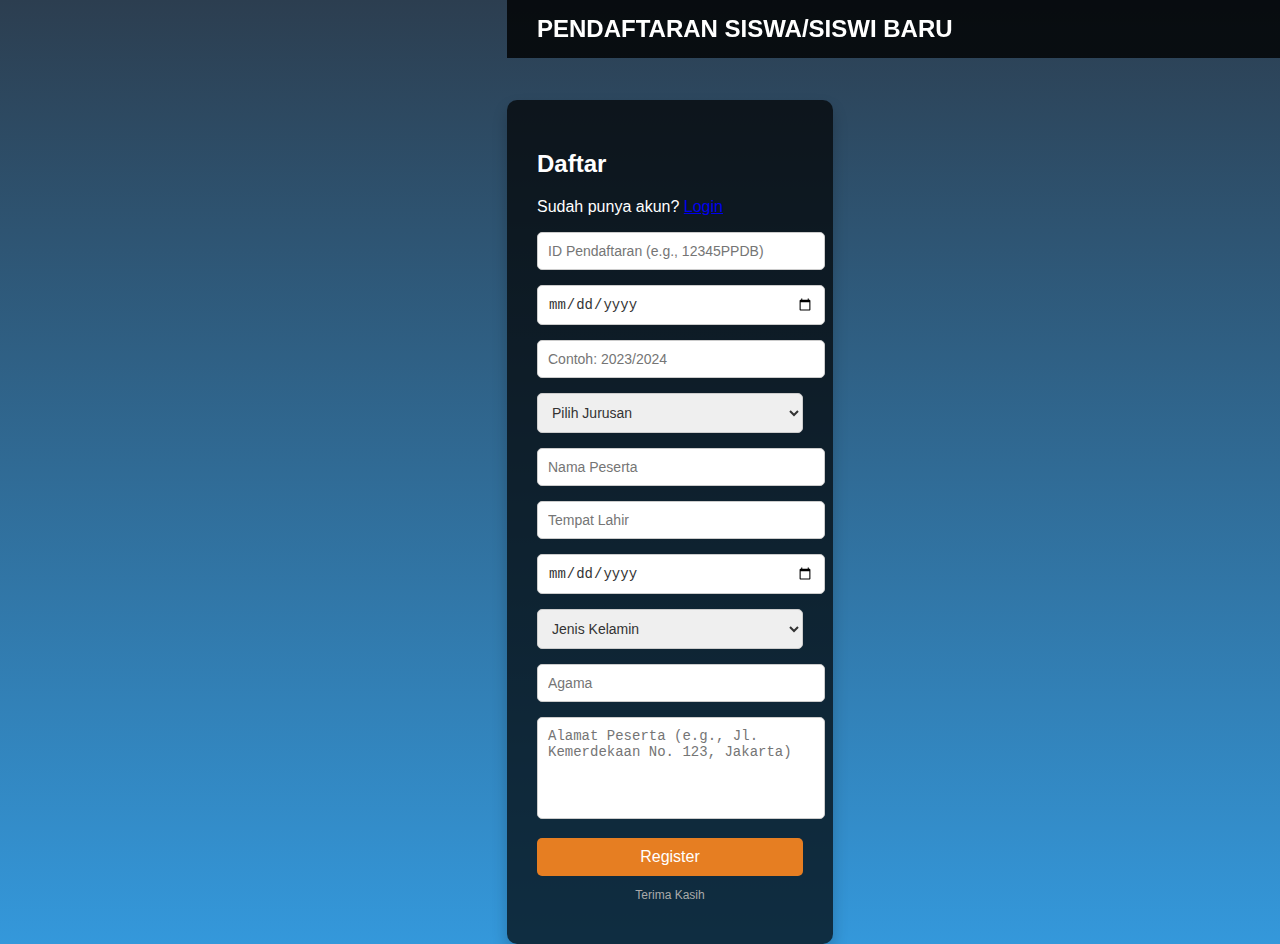
<file: index.html>
<!DOCTYPE html>
<html lang="en">

<head>
    <meta charset="UTF-8">
    <meta name="viewport" content="width=device-width, initial-scale=1.0">
    <title>Form Pendaftaran</title>
    <link rel="stylesheet" href="style.css">
</head>

<body>
    <div class="background">
        <div class="navbar">
            <div class="logo">PENDAFTARAN SISWA/SISWI BARU</div>
            <ul>
                <li><a href="admin-login.html">Login Admin</a></li>
                <li><a href="siswa-login.html">Login Siswa</a></li>
            </ul>
        </div>
        <div class="form-container">
            <h2>Daftar</h2>
            <p>Sudah punya akun? <a href="login_siswa.php">Login</a></p>
            <form action="submit.php" method="POST" id="form-pendaftaran">
                <div class="input-group">
                    <input type="text" name="id_pendaftaran" id="id_pendaftaran"
                        placeholder="ID Pendaftaran (e.g., 12345PPDB)" required pattern="[0-9]+PPDB"
                        title="Harus angka diikuti PPDB">
                </div>
                <div class="input-group">
                    <input type="date" name="tgl_daftar" placeholder="Tanggal Daftar (yyyy-mm-dd)" required>
                </div>
                <div class="input-group">
                    <input type="text" name="th_ajaran" placeholder="Contoh: 2023/2024" required>
                </div>
                <div class="input-group">
                    <select name="jurusan" required>
                        <option value="" disabled selected>Pilih Jurusan</option>
                        <option value="RPL">RPL</option>
                        <option value="ANIMASI">ANIMASI</option>
                        <option value="TKJ">TKJ</option>
                        <option value="TJAT">TJAT</option>
                    </select>
                </div>
                <div class="input-group">
                    <input type="text" name="nm_peserta" placeholder="Nama Peserta" required>
                </div>
                <div class="input-group">
                    <input type="text" name="tmp_lahir" placeholder="Tempat Lahir" required>
                </div>
                <div class="input-group">
                    <input type="date" name="tgl_lahir" placeholder="Tanggal Lahir" required>
                </div>
                <div class="input-group">
                    <select name="jk" required>
                        <option value="" disabled selected>Jenis Kelamin</option>
                        <option value="Laki-Laki">Laki-Laki</option>
                        <option value="Perempuan">Perempuan</option>
                    </select>
                </div>
                <div class="input-group">
                    <input type="text" name="agama" placeholder="Agama" required>
                </div>
                <div class="input-group">
                    <textarea name="almt_peserta" placeholder="Alamat Peserta (e.g., Jl. Kemerdekaan No. 123, Jakarta)"
                        required></textarea>
                </div>

                <button type="submit" class="btn">Register</button>
                <div class="terms">
                    <p>Terima Kasih</p>
                </div>
            </form>
        </div>
    </div>

    <script src="script.js"></script>
</body>

</html>
</file>
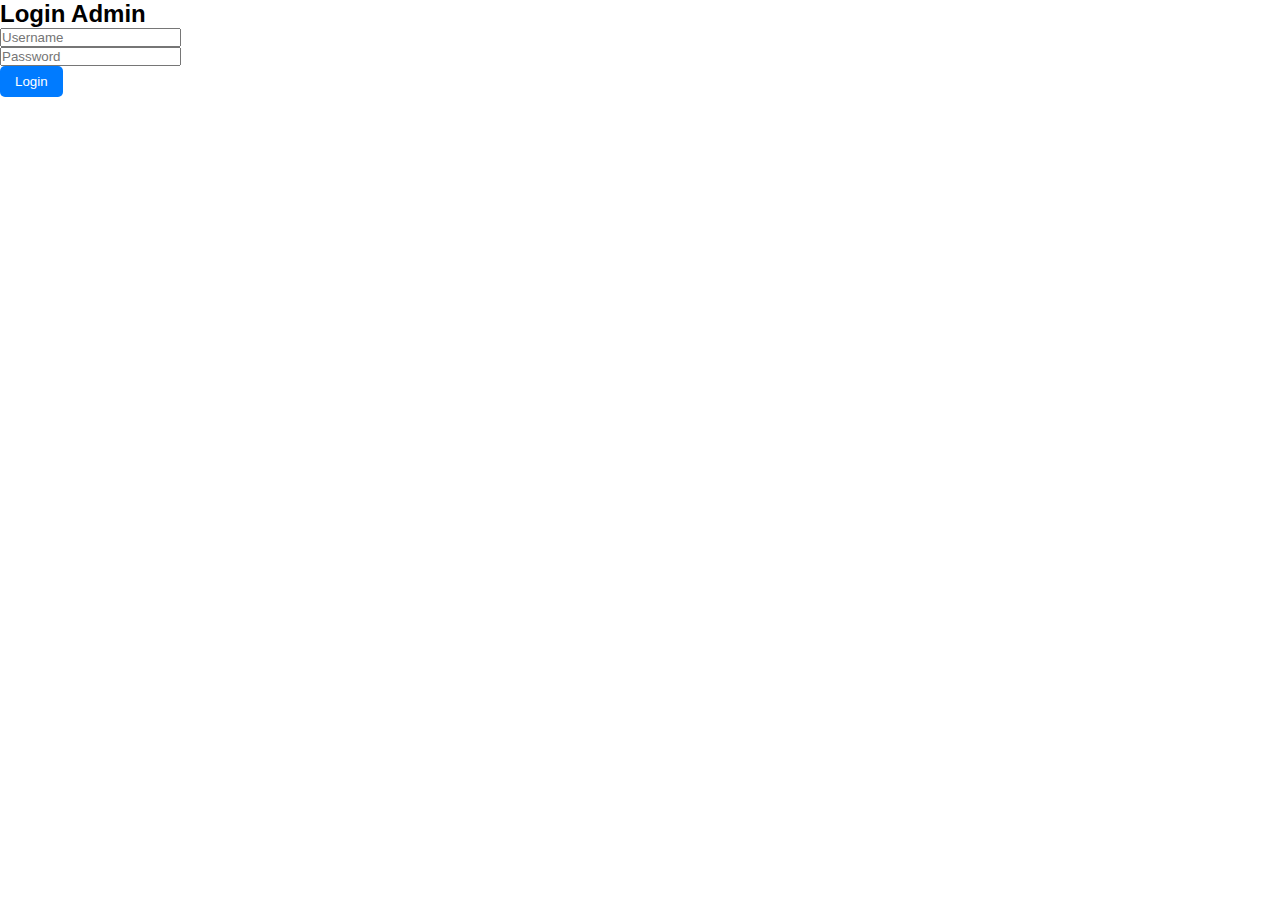
<file: admin-login.html>
<!DOCTYPE html>
<html lang="en">

<head>
    <meta charset="UTF-8">
    <meta name="viewport" content="width=device-width, initial-scale=1.0">
    <title>Login Admin</title>
    <link rel="stylesheet" href="styles.css">
</head>

<body>
    <div class="login-background">
        <div class="form-container">
            <h2>Login Admin</h2>
            <form action="admin-auth.php" method="POST">
                <div class="input-group">
                    <input type="text" name="username" placeholder="Username" required>
                </div>
                <div class="input-group">
                    <input type="password" name="password" placeholder="Password" required>
                </div>
                <button type="submit" class="btn">Login</button>
            </form>
        </div>
    </div>
</body>

</html>
</file>
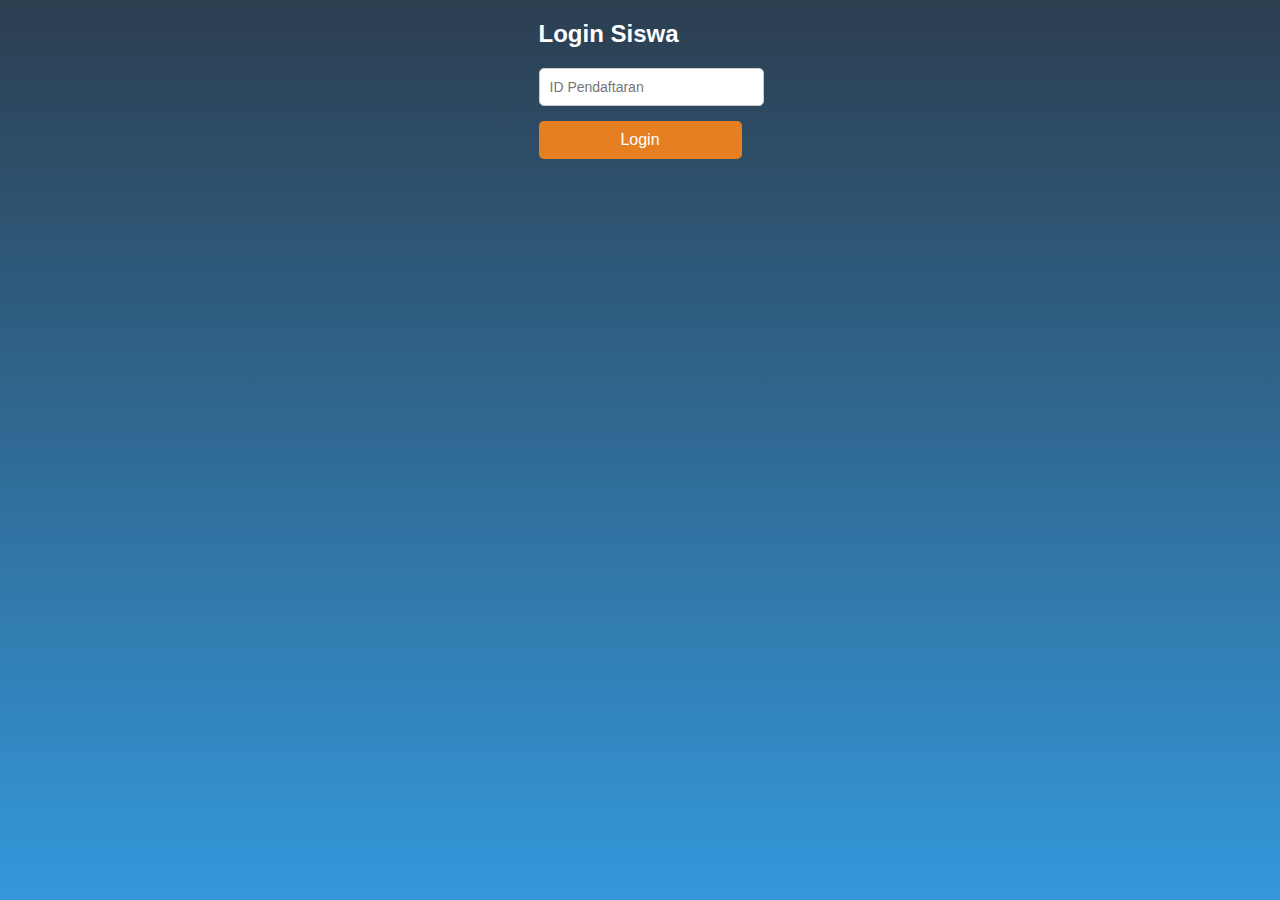
<file: siswa-login.html>
<!DOCTYPE html>
<html lang="en">

<head>
    <meta charset="UTF-8">
    <meta name="viewport" content="width=device-width, initial-scale=1.0">
    <title>Login Siswa</title>
    <link rel="stylesheet" href="style.css">
</head>

<body>
    <div class="login-container">
        <h2>Login Siswa</h2>
        <form action="siswa-auth.php" method="POST">
            <div class="input-group">
                <input type="text" name="id_pendaftaran" placeholder="ID Pendaftaran" required>
            </div>
            <button type="submit" class="btn">Login</button>
        </form>
    </div>
</body>

</html>
</file>
<file: style.css>
/* Atur tampilan global */
body,
html {
    margin: 0;
    padding: 0;
    font-family: Arial, sans-serif;
    box-sizing: border-box;
    background: linear-gradient(to bottom, #2c3e50, #3498db);
    color: #fff;
    min-height: 100vh;
    display: flex;
    flex-direction: column;
    align-items: center;
}

/* Navbar styling */
.navbar {
    width: 100%;
    background: rgba(0, 0, 0, 0.8);
    display: flex;
    justify-content: space-between;
    align-items: center;
    padding: 15px 30px;
    position: fixed;
    top: 0;
    z-index: 1000;
}

.navbar .logo {
    font-size: 1.5em;
    font-weight: bold;
    color: #fff;
}

.navbar ul {
    list-style: none;
    margin: 0;
    padding: 0;
    display: flex;
}

.navbar ul li {
    margin-left: 20px;
}

.navbar ul li a {
    text-decoration: none;
    color: #fff;
    transition: color 0.3s ease;
}

.navbar ul li a:hover {
    color: #f39c12;
}

/* Form Container */
.form-container {
    margin-top: 100px;
    background: rgba(0, 0, 0, 0.7);
    padding: 30px;
    border-radius: 10px;
    box-shadow: 0 8px 15px rgba(0, 0, 0, 0.2);
    max-width: 400px;
    width: 100%;
}

/* Input Group Styling */
.input-group {
    margin-bottom: 15px;
}

.input-group input,
.input-group select,
.input-group textarea {
    width: 100%;
    padding: 10px;
    border: 1px solid #ccc;
    border-radius: 5px;
    font-size: 14px;
    color: #333;
}

.input-group textarea {
    resize: none;
    height: 80px;
}

.input-group input:focus,
.input-group select:focus,
.input-group textarea:focus {
    outline: none;
    border-color: #3498db;
    box-shadow: 0 0 5px rgba(52, 152, 219, 0.5);
}

/* Tombol Register */
.btn {
    background-color: #e67e22;
    color: #fff;
    border: none;
    padding: 10px 15px;
    font-size: 16px;
    cursor: pointer;
    border-radius: 5px;
    width: 100%;
    transition: background-color 0.3s ease;
}

.btn:hover {
    background-color: #d35400;
}

/* Terms */
.terms {
    margin-top: 10px;
    text-align: center;
}

.terms p {
    font-size: 12px;
    color: #aaa;
}
</file>
<file: styles.css>
/* admin-style.css */

/* Reset */
* {
    margin: 0;
    padding: 0;
    box-sizing: border-box;
    font-family: Arial, sans-serif;
}

/* Dashboard Container */
.dashboard-container {
    max-width: 1000px;
    margin: 50px auto;
    padding: 20px;
    background: #fff;
    border-radius: 10px;
    box-shadow: 0 0 10px rgba(0, 0, 0, 0.1);
}

header {
    display: flex;
    justify-content: space-between;
    align-items: center;
    margin-bottom: 20px;
}

header h1 {
    color: #333;
}

.btn {
    background: #007bff;
    color: #fff;
    padding: 8px 15px;
    border: none;
    border-radius: 5px;
    text-decoration: none;
    cursor: pointer;
    transition: background 0.3s;
}

.btn:hover {
    background: #0056b3;
}

section {
    margin-top: 20px;
}

table {
    width: 100%;
    border-collapse: collapse;
    margin-bottom: 20px;
}

table th,
table td {
    padding: 10px;
    text-align: center;
    border: 1px solid #ddd;
}

table th {
    background: #007bff;
    color: white;
}

table tr:nth-child(even) {
    background: #f9f9f9;
}

table tr:hover {
    background: #f1f1f1;
}
</file>
